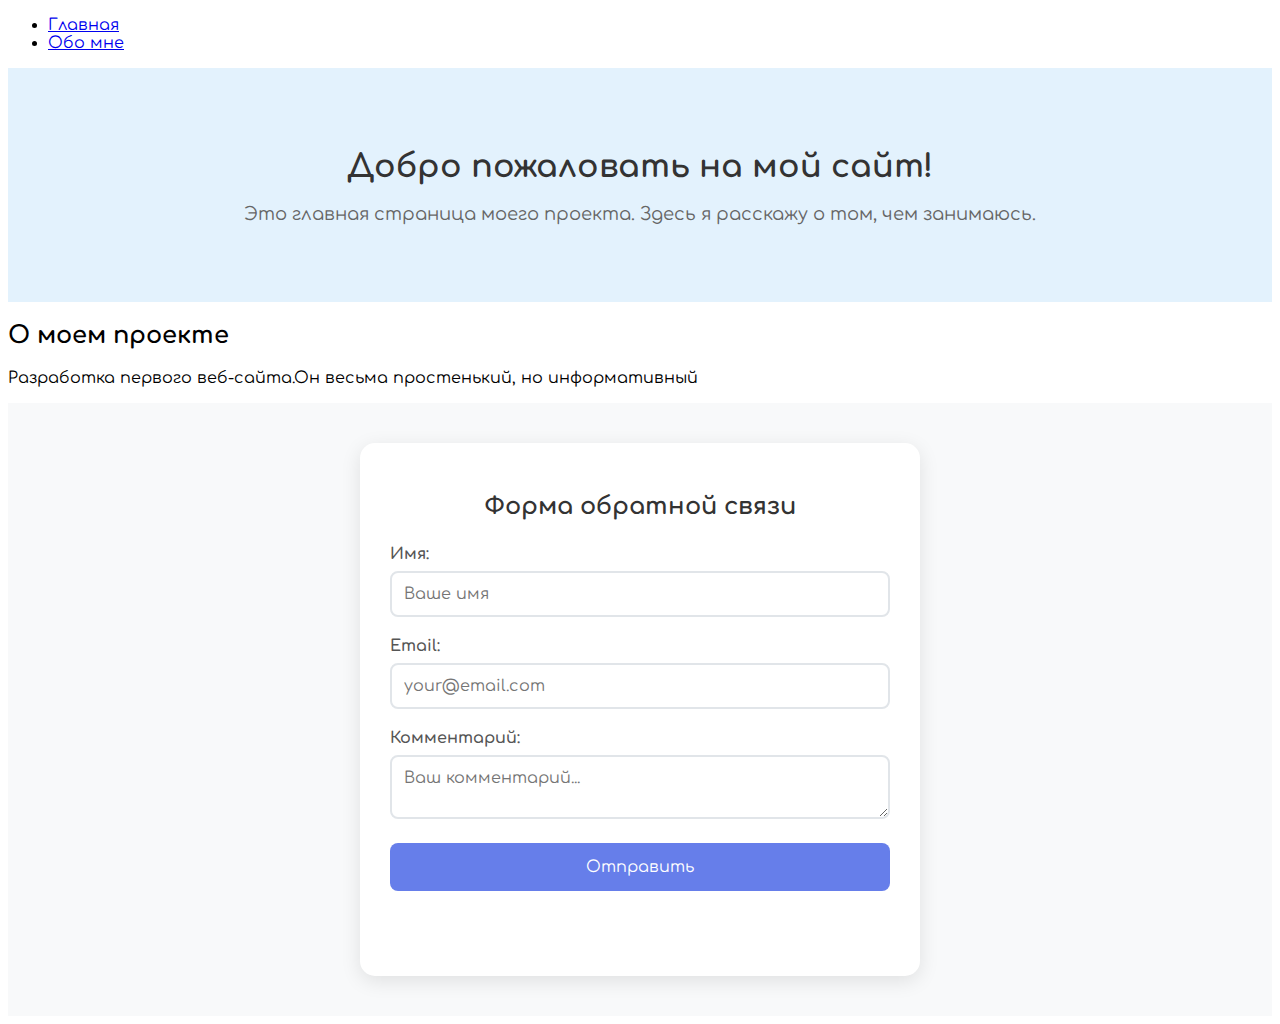
<file: index.html>
<!DOCTYPE html>
<html lang="ru">
<head>
    <link rel = "stylesheet" type="text/css" href = "style.css">
    <meta charset="UTF-8">
    <meta name="viewport" content="width=device-width, initial-scale=1.0">
    <title>Мой проект - Главная</title>
    <link rel="stylesheet" href="style.css">
</head>
<body>
    <header>
        <nav>
            <ul>
                <li><a href="index.html" class="active">Главная</a></li>
                <li><a href="about.html">Обо мне</a></li>
            </ul>
        </nav>
    </header>
    
    <main>
        <section class="hero">
            <h1>Добро пожаловать на мой сайт!</h1>
            <p>Это главная страница моего проекта. Здесь я расскажу о том, чем занимаюсь.</p>
        </section>
        
        <section class="content">
            <h2>О моем проекте</h2>
            <p>Разработка первого веб-сайта.Он весьма простенький, но информативный</p>
            
            <div class="features">
                <div class="feature">
                </div>
            </div>
        </section>

        <!-- Форма обратной связи -->
        <section class="beautiful-feedback">
            <div class="form-container">
                <h2>Форма обратной связи</h2>
                
                <form id="feedbackForm">
                    <div class="input-group">
                        <label>Имя:</label>
                        <input type="text" id="name" name="name" placeholder="Ваше имя">
                    </div>
                    
                    <div class="input-group">
                        <label>Email:</label>
                        <input type="text" id="email" name="email" placeholder="your@email.com">
                    </div>
                    
                    <div class="input-group">
                        <label>Комментарий:</label>
                        <textarea id="comment" name="comment" placeholder="Ваш комментарий..."></textarea>
                    </div>
                    
                    <button type="submit" class="submit-btn">
                        Отправить
                    </button>
                </form>
                
                <p id="message" class="message"></p>
            </div>
        </section>
    </main>

    <script>
        document.getElementById('feedbackForm').addEventListener('submit', function(event) {
            event.preventDefault();
            
            const name = document.getElementById('name').value;
            const email = document.getElementById('email').value;
            const comment = document.getElementById('comment').value;
            const message = document.getElementById('message');
            
            // Проверка на пустые поля
            if (name === '' || email === '' || comment === '') {
                message.textContent = 'Все поля должны быть заполнены!';
                message.className = 'message error';
                return;
            }
            
            // Простая проверка email
            if (email.indexOf('@') === -1) {
                message.textContent = 'Введите валидный email!';
                message.className = 'message error';
                return;
            }
            
            // Если все проверки пройдены
            message.textContent = `Спасибо, ${name}! Ваш email: ${email}, комментарий: "${comment}"`;
            message.className = 'message success';
            
            // Очищаем форму
            document.getElementById('feedbackForm').reset();
        });
    </script>

</body>
</html>
</file>
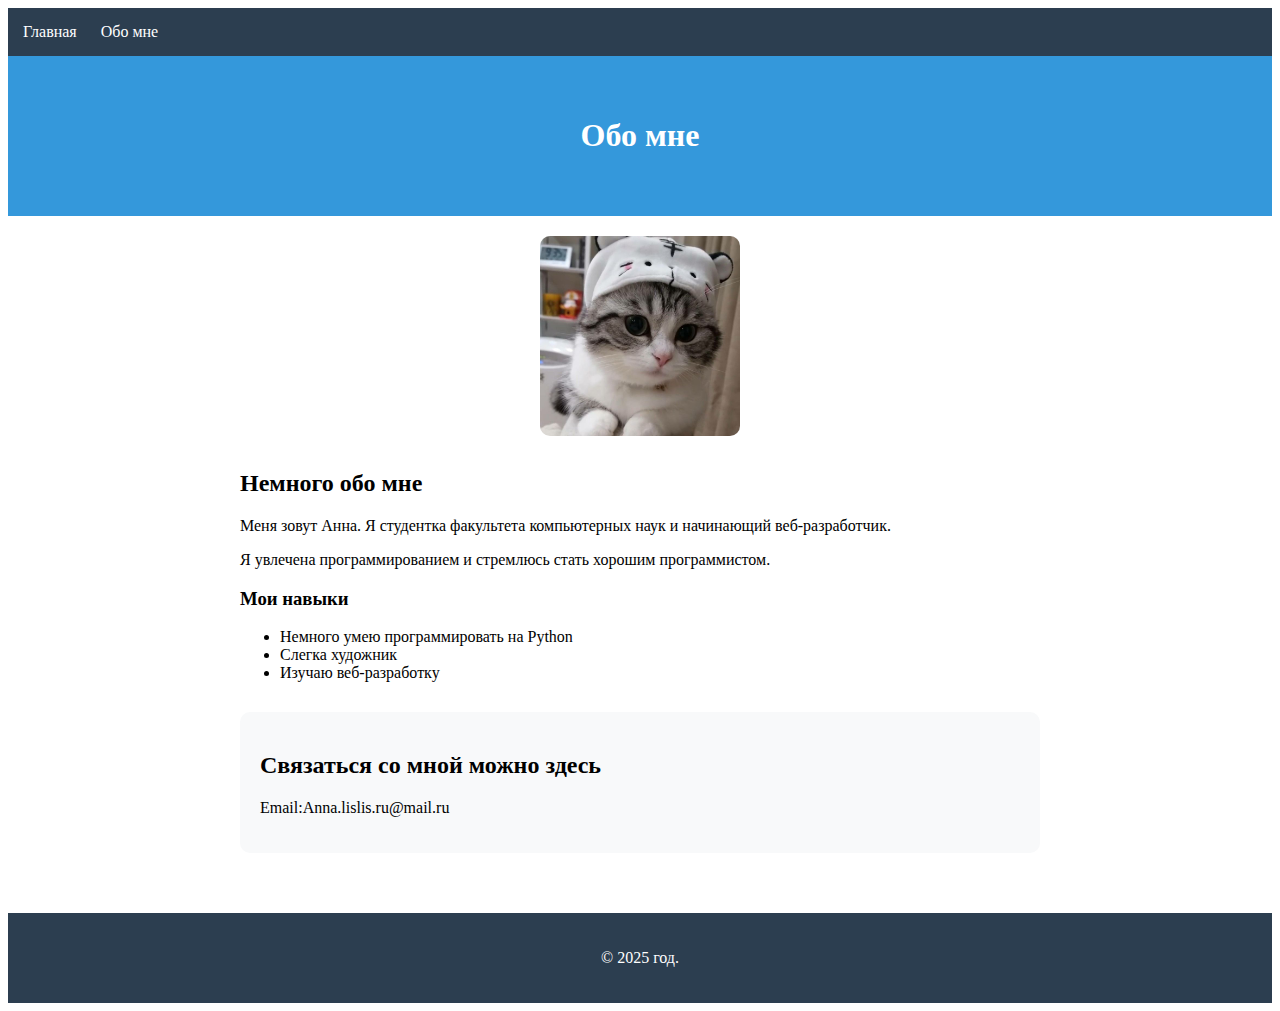
<file: about.html>
<!DOCTYPE html>
<html>
<head>
    <title>Обо мне</title>
</head>
<body>


<div style="background: #2c3e50; padding: 15px;">
    <a href="index.html" style="color: white; margin-right: 20px; text-decoration: none;">Главная</a>
    <a href="about.html" style="color: white; text-decoration: none;">Обо мне</a>
</div>


<div style="text-align: center; padding: 40px; background: #3498db; color: white;">
    <h1>Обо мне</h1>
</div>


<div style="max-width: 800px; margin: 0 auto; padding: 20px;">
    
    
    <div style="text-align: center; margin-bottom: 30px;">
        <img src="images/my_photo.jpg" alt="Мое фото" width="200" style="border-radius: 10px;">
    </div>

    
    <div>
        <h2>Немного обо мне</h2>
        <p>Меня зовут Анна. Я студентка факультета компьютерных наук и начинающий веб-разработчик.</p>
        <p>Я увлечена программированием и стремлюсь стать хорошим программистом.</p>
        
        <h3>Мои навыки</h3>
        <ul>
            <li>Немного умею программировать на Python</li>
            <li>Слегка художник</li>
            <li>Изучаю веб-разработку</li>
        </ul>
        
    </div>

    
    <div style="background: #f8f9fa; padding: 20px; margin-top: 30px; border-radius: 10px;">
        <h2>Связаться со мной можно здесь</h2>
        <p>Email:Anna.lislis.ru@mail.ru</p>
        
    </div>
</div>


<div style="background: #2c3e50; color: white; text-align: center; padding: 20px; margin-top: 40px;">
    <p>&copy; 2025 год.</p>
</div>

</body>
</html>
</file>
<file: style.css>
@import url('https://fonts.googleapis.com/css2?family=Bitcount+Single+Ink:wght@100..900&family=Comfortaa:wght@300..700&family=Montserrat:ital,wght@0,100..900;1,100..900&display=swap');
*{
    font-family: "Comfortaa", sans-serif;
    font-optical-sizing: auto;
    font-weight: weight;
    font-style: normal;
}
/* Стили для формы */
.beautiful-feedback {
    padding: 40px 20px;
    background: #f8f9fa;
}

.form-container {
    background: white;
    padding: 30px;
    border-radius: 15px;
    box-shadow: 0 5px 20px rgba(0,0,0,0.1);
    max-width: 500px;
    margin: 0 auto;
}

.form-container h2 {
    text-align: center;
    margin-bottom: 25px;
    color: #333;
}

.input-group {
    margin-bottom: 20px;
}

.input-group label {
    display: block;
    margin-bottom: 8px;
    font-weight: 600;
    color: #555;
}

.input-group input,
.input-group textarea {
    width: 100%;
    padding: 12px;
    border: 2px solid #e1e5e9;
    border-radius: 8px;
    font-size: 16px;
    box-sizing: border-box;
}

.input-group input:focus,
.input-group textarea:focus {
    outline: none;
    border-color: #667eea;
}

.submit-btn {
    width: 100%;
    padding: 15px;
    background: #667eea;
    color: white;
    border: none;
    border-radius: 8px;
    font-size: 16px;
    cursor: pointer;
}

.submit-btn:hover {
    background: #5a6fd8;
}

.message {
    margin-top: 15px;
    padding: 12px;
    border-radius: 8px;
    text-align: center;
}

.message.error {
    background: #ffeaea;
    color: #d63031;
}

.message.success {
    background: #e8f5e9;
    color: #2e7d32;
}
/* Стили для шапки hero */
.hero {
    background: #e3f2fd; /* нежно-голубой фон */
    text-align: center; /* текст по центру */
    padding: 60px 20px;
}

.hero h1 {
    margin-bottom: 20px;
    color: #333;
}

.hero p {
    color: #666;
    font-size: 18px;
}

/* Стили для формы */
.beautiful-feedback {
    padding: 40px 20px;
    background: #f8f9fa;
}

.form-container {
    background: white;
    padding: 30px;
    border-radius: 15px;
    box-shadow: 0 5px 20px rgba(0,0,0,0.1);
    max-width: 500px;
    margin: 0 auto;
}

.form-container h2 {
    text-align: center;
    margin-bottom: 25px;
    color: #333;
}

.input-group {
    margin-bottom: 20px;
}

.input-group label {
    display: block;
    margin-bottom: 8px;
    font-weight: 600;
    color: #555;
}

.input-group input,
.input-group textarea {
    width: 100%;
    padding: 12px;
    border: 2px solid #e1e5e9;
    border-radius: 8px;
    font-size: 16px;
    box-sizing: border-box;
}

.input-group input:focus,
.input-group textarea:focus {
    outline: none;
    border-color: #667eea;
}

.submit-btn {
    width: 100%;
    padding: 15px;
    background: #667eea;
    color: white;
    border: none;
    border-radius: 8px;
    font-size: 16px;
    cursor: pointer;
}

.submit-btn:hover {
    background: #5a6fd8;
}

.message {
    margin-top: 15px;
    padding: 12px;
    border-radius: 8px;
    text-align: center;
}

.message.error {
    background: #ffeaea;
    color: #d63031;
}

.message.success {
    background: #e8f5e9;
    color: #2e7d32;
}
</file>
